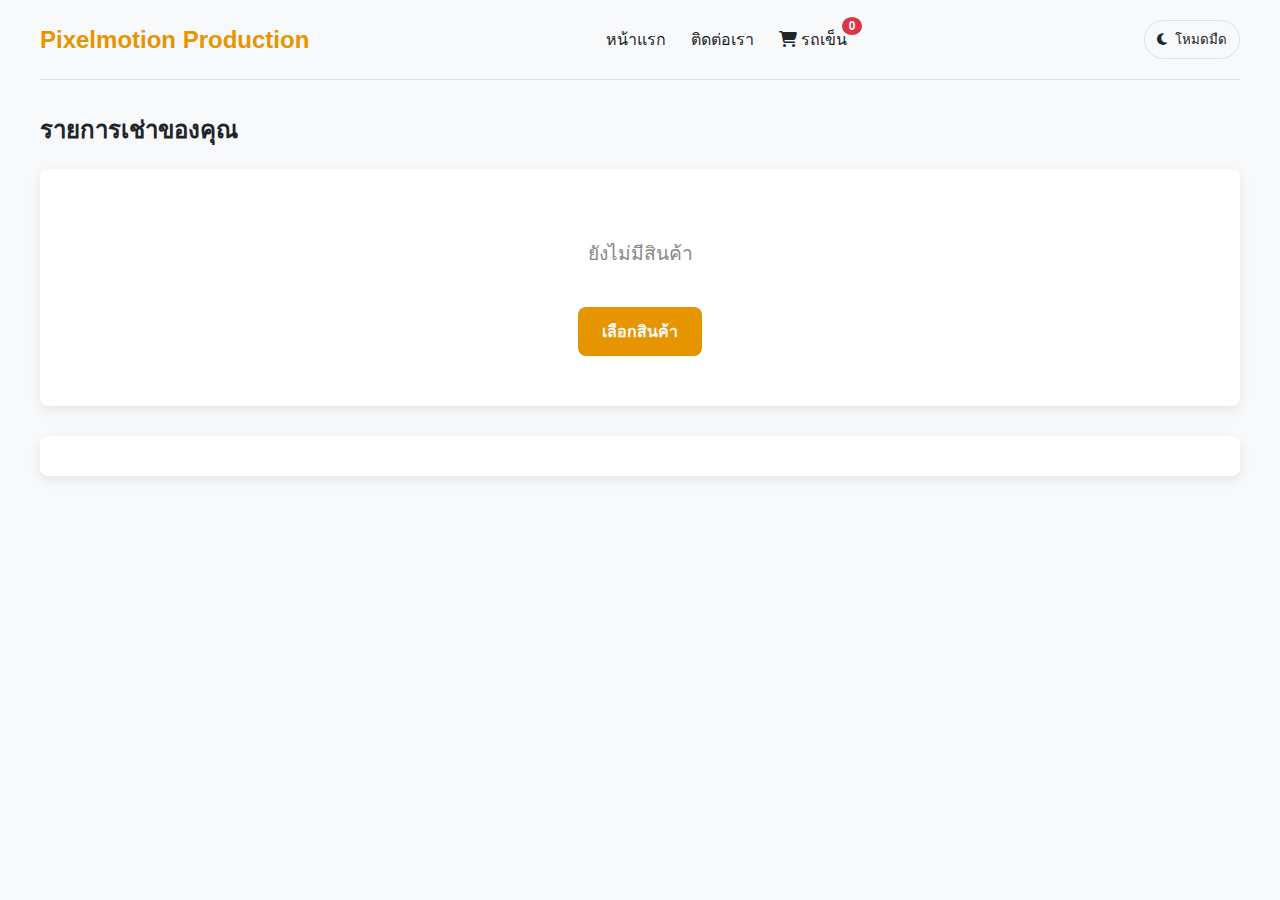
<file: cart.html>
<!DOCTYPE html>
<html lang="th">
<head>
  <meta charset="UTF-8">
  <meta name="viewport" content="width=device-width, initial-scale=1.0">
  <title>ตะกร้าสินค้า - Pixelmotion Production</title>
  <link rel="stylesheet" href="style.css">
  <link rel="stylesheet" href="https://cdnjs.cloudflare.com/ajax/libs/font-awesome/6.5.2/css/all.min.css">
</head>
<body>
  <div class="container">
    <header>
      <a href="index.html" class="logo"><h2>Pixelmotion Production</h2></a>
      <nav>
        <a href="index.html">หน้าแรก</a>
        <a href="contact.html">ติดต่อเรา</a>
        <a href="cart.html" class="cart-nav">
        <i class="fas fa-shopping-cart"></i> รถเข็น
        <span id="cart-count">0</span>
    </a>
      </nav>
      <button id="theme-toggle" class="theme-btn">
        <i class="fas fa-moon"></i>
        <span class="theme-text">โหมดมืด</span>
      </button>
    </header>

    <main>
      <h2>รายการเช่าของคุณ</h2>
      <div class="cart-items-container" id="cart-items">
          </div>
      <div id="cart-summary">
          </div>
       <button id="checkout-button" class="btn primary-btn" style="display: none;">ไปยังหน้าชำระเงิน</button>
    
    </main>
  </div>

  <script src="script.js"></script>
</body>
</html>
</file>
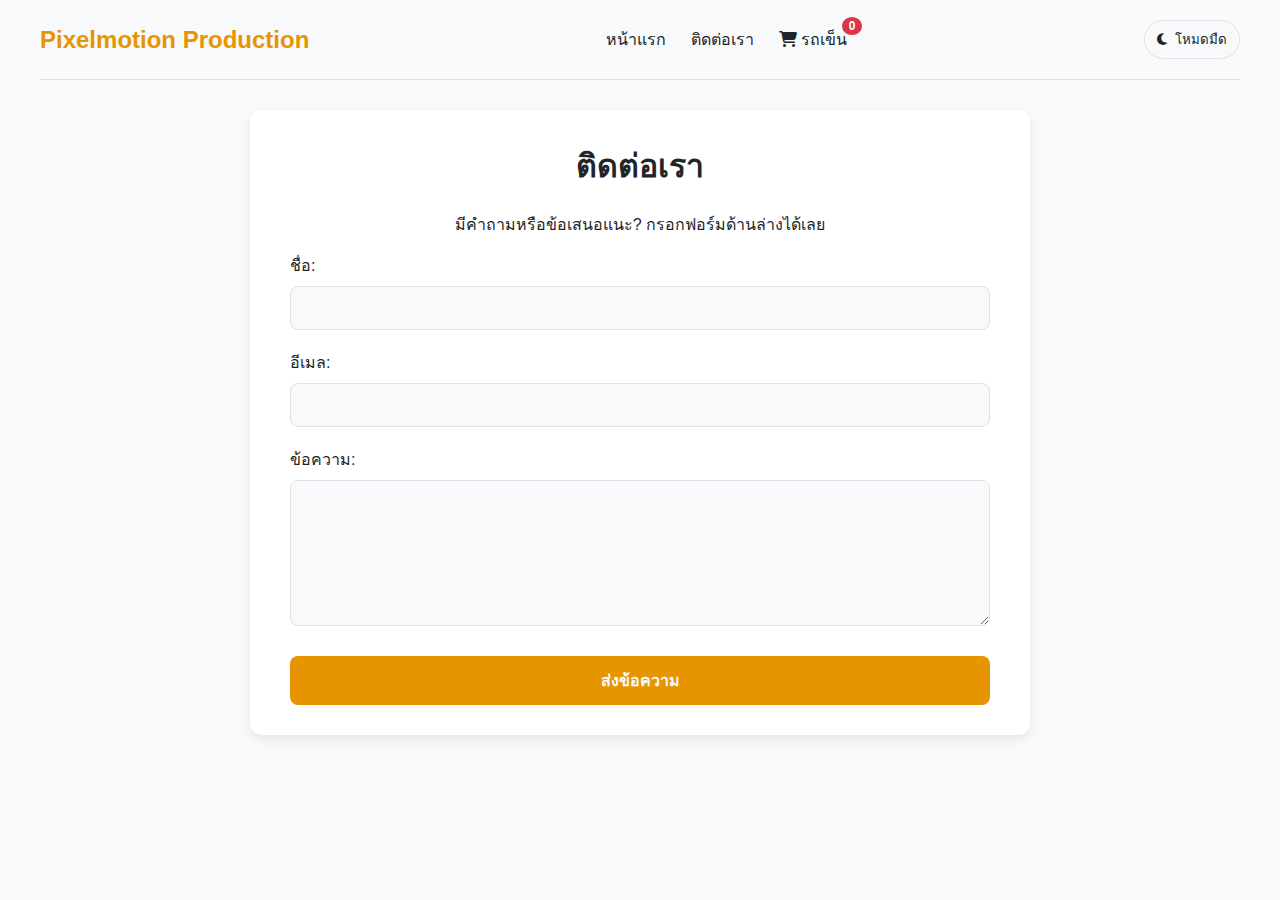
<file: contact.html>
<!DOCTYPE html>
<html lang="th">
<head>
    <meta charset="UTF-8">
    <meta name="viewport" content="width=device-width, initial-scale=1.0">
    <title>ติดต่อเรา - Pixelmotion Production</title>
    <link rel="stylesheet" href="style.css">
    <link rel="stylesheet" href="https://cdnjs.cloudflare.com/ajax/libs/font-awesome/6.5.2/css/all.min.css">
</head>
<body>

    <div class="container">
        <header>
            <a href="index.html" class="logo"><h2>Pixelmotion Production</h2></a>
            <nav>
                <a href="index.html">หน้าแรก</a>
                <a href="contact.html">ติดต่อเรา</a>
                <a href="cart.html" class="cart-nav">
                    <i class="fas fa-shopping-cart"></i> รถเข็น
                    <span id="cart-count">0</span>
                </a>
            </nav>
            <button id="theme-toggle" class="theme-btn">
                <i class="fas fa-moon"></i>
                <span class="theme-text">โหมดมืด</span>
            </button>
        </header>

        <main class="contact-container">
            <h1>ติดต่อเรา</h1>
            <p>มีคำถามหรือข้อเสนอแนะ? กรอกฟอร์มด้านล่างได้เลย</p>
            <form id="contact-form" class="contact-form">
                <div class="form-group">
                    <label for="name">ชื่อ:</label>
                    <input type="text" id="name" name="name" required>
                </div>
                <div class="form-group">
                    <label for="email">อีเมล:</label>
                    <input type="email" id="email" name="email" required>
                </div>
                <div class="form-group">
                    <label for="message">ข้อความ:</label>
                    <textarea id="message" name="message" rows="6" required></textarea>
                </div>
                <button type="submit" class="btn primary-btn">ส่งข้อความ</button>
            </form>
        </main>
    </div>

    <script src="script.js"></script>
</body>
</html>
</file>
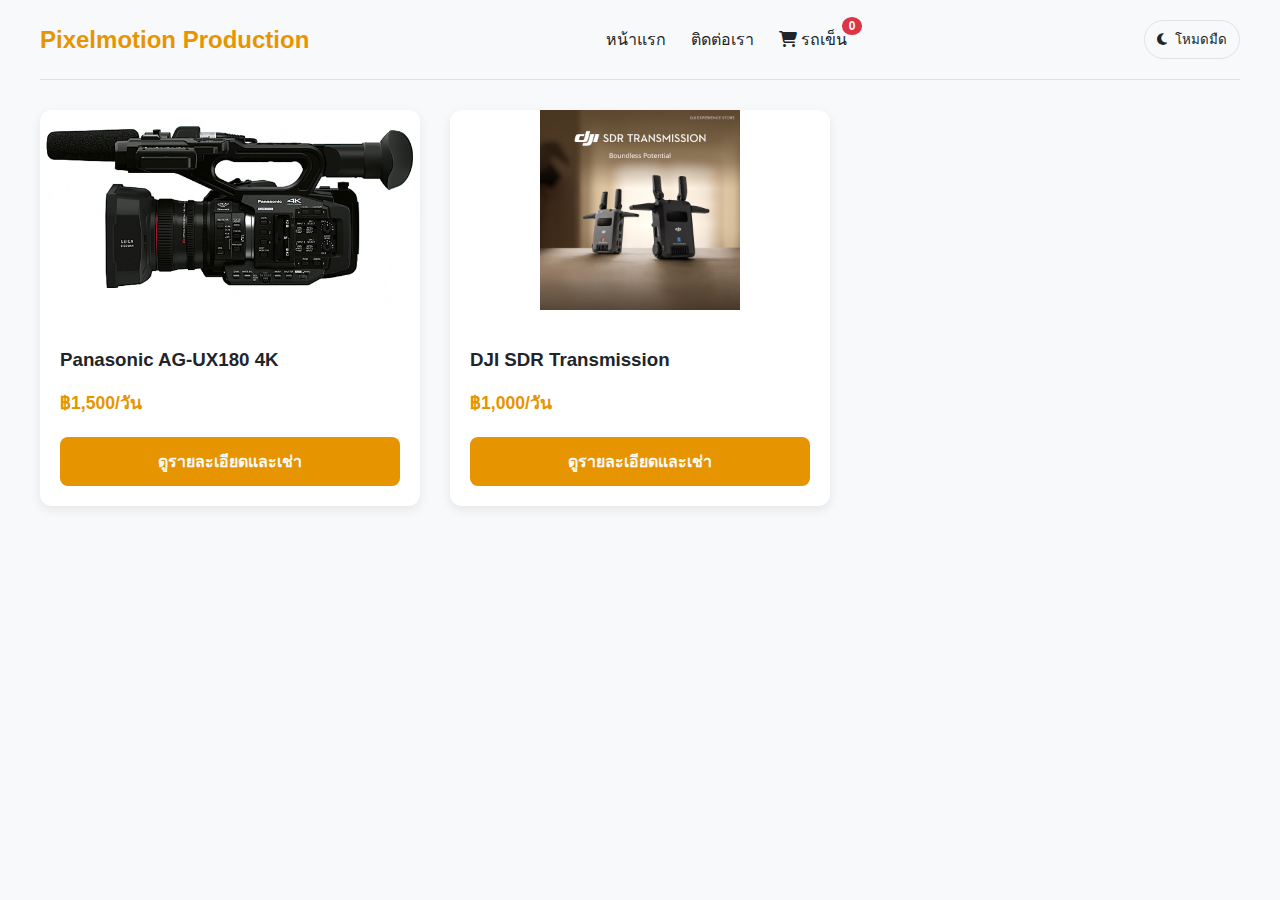
<file: payment.html>
<!DOCTYPE html>
<html lang="th">
<head>
    <meta charset="UTF-8">
    <meta name="viewport" content="width=device-width, initial-scale=1.0">
    <title>ชำระเงิน - Pixelmotion Production</title>
    <link rel="stylesheet" href="style.css">
    <link rel="stylesheet" href="https://cdnjs.cloudflare.com/ajax/libs/font-awesome/6.5.2/css/all.min.css">
</head>
<body>
    <div class="container">
        <header>
            <a href="index.html" class="logo"><h2>Pixelmotion Production</h2></a>
            <nav>
                <a href="index.html">หน้าแรก</a>
                <a href="contact.html">ติดต่อเรา</a>
                <a href="cart.html" class="cart-nav">
                    <i class="fas fa-shopping-cart"></i> รถเข็น
                    <span id="cart-count">0</span>
                </a>
            </nav>
            <button id="theme-toggle" class="theme-btn">
                <i class="fas fa-moon"></i>
                <span class="theme-text">โหมดมืด</span>
            </button>
        </header>

        <main>
            <div class="payment-container">
                <div class="order-summary">
                    <h2>สรุปรายการเช่า</h2>
                    <div id="summary-items">
                        </div>
                    <div id="summary-total">
                        </div>
                </div>

                <div class="customer-form">
                    <h2>ข้อมูลสำหรับติดต่อ</h2>
                    <form id="payment-form">
                        <div class="form-group">
                            <label for="name">ชื่อ-นามสกุล</label>
                            <input type="text" id="name" name="name" required>
                        </div>
                        <div class="form-group">
                            <label for="phone">เบอร์โทรศัพท์</label>
                            <input type="tel" id="phone" name="phone" required>
                        </div>
                        <div class="form-group">
                            <label for="email">อีเมล</label>
                            <input type="email" id="email" name="email" required>
                        </div>
                         <div class="form-group">
                            <label for="notes">หมายเหตุเพิ่มเติม</label>
                            <textarea id="notes" name="notes" rows="4"></textarea>
                        </div>
                        <button type="submit" id="submit-order-btn" class="btn primary-btn">
                            <span class="btn-text">ยืนยันการเช่า</span>
                            <span class="loader" style="display: none;"></span>
                        </button>
                    </form>
                </div>
            </div>
        </main>
    </div>
    
    <div id="status-modal" class="modal" style="display: none;">
        <div class="modal-content">
            <span class="close-button">&times;</span>
            <div id="modal-body"></div>
        </div>
    </div>


    <script src="script.js"></script>
</body>
</html>
</file>
<file: style.css>
/* General Styling */
:root {
    /* Updated Professional Light Theme (White/Gold) */
    --primary-color: #E69500; /* Professional Gold */
    --primary-hover-color: #C67F00; /* Darker Gold */
    --background-color: #f8f9fa; /* Clean off-white */
    --card-bg-color: #ffffff;
    --text-color: #212529; /* Softer black for text */
    --border-color: #dee2e6;
    --box-shadow: 0 4px 12px rgba(0, 0, 0, 0.08);
}

body {
    font-family: 'Sarabun', sans-serif;
    margin: 0;
    background-color: var(--background-color);
    color: var(--text-color);
    transition: background-color 0.3s, color 0.3s;
}

/* Updated Professional Dark Theme (Black/Yellow) */
body.dark-mode {
    --primary-color: #FBC02D; /* Vibrant Yellow */
    --primary-hover-color: #F9A825; /* Darker hover yellow */
    --background-color: #121212; /* Near-black background */
    --card-bg-color: #1e1e1e; /* Dark grey for cards */
    --text-color: #EAEAEA; /* Light grey text */
    --border-color: #333333; /* Subtle dark border */
    --box-shadow: 0 4px 12px rgba(0, 0, 0, 0.4);
}

.container {
    max-width: 1200px;
    margin: 0 auto;
    padding: 20px;
}

/* Header */
header {
    display: flex;
    justify-content: space-between;
    align-items: center;
    padding-bottom: 20px;
    border-bottom: 1px solid var(--border-color);
    margin-bottom: 30px;
}

header .logo h2 {
    margin: 0;
    color: var(--primary-color);
    transition: color 0.3s;
}
a {
    color: var(--primary-color);
    text-decoration: none;
}

header nav {
    display: flex;
    gap: 25px;
}

header nav a {
    color: var(--text-color);
    font-weight: 500;
    transition: color 0.2s;
    font-size: 1rem;
}
header nav a:hover {
    color: var(--primary-color);
}
.cart-nav {
    position: relative;
}
#cart-count {
    position: absolute;
    top: -10px;
    right: -15px;
    background-color: #dc3545;
    color: white;
    border-radius: 50%;
    padding: 2px 7px;
    font-size: 12px;
    font-weight: bold;
}
.theme-btn {
    background: none;
    border: 1px solid var(--border-color);
    color: var(--text-color);
    padding: 8px 12px;
    border-radius: 20px;
    cursor: pointer;
    display: flex;
    align-items: center;
    gap: 8px;
    transition: background-color 0.3s, color 0.3s, border-color 0.3s;
}
.theme-btn:hover {
    background-color: var(--border-color);
}

/* Buttons */
.btn {
    padding: 12px 24px;
    border: none;
    border-radius: 8px;
    cursor: pointer;
    font-size: 1rem;
    font-weight: bold;
    text-align: center;
    display: inline-block;
    transition: transform 0.15s ease-out, background-color 0.3s ease, box-shadow 0.3s ease;
}

.btn:active {
    transform: scale(0.97); /* ทำให้ปุ่มยุบลงเล็กน้อย */
    box-shadow: none; /* เอาเงาออกชั่วคราว */
}

.primary-btn {
    background-color: var(--primary-color);
    color: var(--background-color);
}

body.dark-mode .primary-btn{
    color: #121212;
}

.primary-btn:hover:not(:disabled) {
    background-color: var(--primary-hover-color);
    transform: translateY(-2px);
    box-shadow: 0 4px 8px rgba(0, 0, 0, 0.2);
}
.primary-btn:disabled {
    background-color: #ccc;
    cursor: not-allowed;
}

/* Index Page - Product Grid */
.product-grid {
    display: grid;
    grid-template-columns: repeat(auto-fill, minmax(280px, 1fr));
    gap: 30px;
}
.product-card {
    background-color: var(--card-bg-color);
    border-radius: 12px;
    box-shadow: var(--box-shadow);
    overflow: hidden;
    display: flex;
    flex-direction: column;
    transition: transform 0.3s, box-shadow 0.3s;
}
.product-card:hover {
    transform: translateY(-5px);
    box-shadow: 0 8px 20px rgba(0,0,0,0.12);
}
body.dark-mode .product-card:hover {
    box-shadow: 0 8px 20px rgba(0,0,0,0.5);
}

.product-image-container {
    width: 100%;
    height: 200px;
    overflow: hidden;
    margin: auto;
    justify-content: center;
    display: flex;
}
.product-image {
    width: 100%;
    height: 100%;
    object-fit: cover;
    transition: transform 0.3s;
}
.product-card:hover .product-image {
    transform: scale(1.05);
}
.product-info {
    padding: 20px;
    flex-grow: 1;
    display: flex;
    flex-direction: column;
}
.product-title {
    margin: 0 0 10px 0;
    font-size: 1.25rem;
}
.product-price {
    font-size: 1.1rem;
    color: var(--primary-color);
    font-weight: bold;
    margin: 0 0 20px 0;
}
.product-info .btn {
    margin-top: auto;
}

/* Details Page */
.back-link {
    display: inline-block;
    margin-bottom: 20px;
    font-size: 1rem;
    color: var(--text-color);
}
.product-detail-card {
    display: flex;
    gap: 30px;
    background-color: var(--card-bg-color);
    padding: 30px;
    border-radius: 10px;
    box-shadow: var(--box-shadow);
    flex-wrap: wrap;
}
.product-detail-image {
    flex: 1 1 300px;
}
.product-detail-image img {
    width: 100%;
    height: auto;
    border-radius: 8px;
}
.product-detail-info {
    flex: 1 1 300px;
}
.product-detail-info h1 {
    margin-top: 0;
}
.product-detail-info .price {
    font-size: 1.8rem;
    font-weight: bold;
    color: var(--primary-color);
    margin: 10px 0;
}
.date-picker-container {
    margin: 20px 0;
    display: flex;
    gap: 15px;
    flex-wrap: wrap;
}
.date-field {
    display: flex;
    flex-direction: column;
}
.date-field input {
    padding: 10px;
    border: 1px solid var(--border-color);
    border-radius: 5px;
    background-color: var(--background-color);
    color: var(--text-color);
}
.total-price-display {
    font-size: 1.2rem;
    font-weight: bold;
    margin: 20px 0;
}
#add-to-cart-btn {
    width: 100%;
}

/* Cart Page */
.cart-items-container {
    display: flex;
    flex-direction: column;
    gap: 20px;
}
.empty-cart {
    text-align: center;
    font-size: 1.2rem;
    padding: 50px;
    background-color: var(--card-bg-color);
    border-radius: 8px;
    box-shadow: var(--box-shadow);
    color: #888;
}
.empty-cart i {
    color: #ccc;
    margin-bottom: 20px;
}
body.dark-mode .empty-cart { color: #666; }
body.dark-mode .empty-cart i { color: #444; }
.empty-cart a.btn {
    margin-top: 20px;
}
.cart-item {
    display: flex;
    align-items: center;
    gap: 20px;
    background-color: var(--card-bg-color);
    padding: 20px;
    border-radius: 8px;
    box-shadow: var(--box-shadow);
}
.cart-item-image {
    width: 120px;
    height: 120px;
    object-fit: cover;
    border-radius: 5px;
}
.cart-item-details {
    flex-grow: 1;
}
.remove-btn {
    background: none;
    border: none;
    color: #ff4d4d;
    font-size: 1.5rem;
    cursor: pointer;
    transition: color 0.3s;
}
#cart-summary {
    background-color: var(--card-bg-color);
    padding: 20px;
    border-radius: 8px;
    margin-top: 30px;
    box-shadow: var(--box-shadow);
}
#checkout-button {
    width: 100%;
    margin-top: 20px;
}

/* Contact Page */
.contact-container {
    max-width: 700px;
    margin: 0 auto;
    background-color: var(--card-bg-color);
    padding: 30px 40px;
    border-radius: 12px;
    box-shadow: var(--box-shadow);
    text-align: center;
}
.contact-container h1 {
    margin-top: 0;
}
.contact-form {
    display: flex;
    flex-direction: column;
    gap: 20px;
    text-align: left;
}
.form-group {
    display: flex;
    flex-direction: column;
}
.form-group label {
    margin-bottom: 8px;
    font-weight: 500;
}
.form-group input,
.form-group textarea {
    padding: 12px;
    border: 1px solid var(--border-color);
    border-radius: 8px;
    background-color: var(--background-color);
    color: var(--text-color);
    font-size: 1rem;
    transition: border-color 0.3s, box-shadow 0.3s;
}
.form-group input:focus,
.form-group textarea:focus {
    outline: none;
    border-color: var(--primary-color);
    box-shadow: 0 0 0 3px rgba(var(--primary-color), 0.2);
}
.form-group textarea {
    resize: vertical;
    min-height: 120px;
}
.contact-form .btn { 
    margin-top: 10px;
}
/* Payment Page */
.payment-container {
    display: flex;
    gap: 40px;
    flex-wrap: wrap;
    align-items: flex-start;
}
.order-summary {
    flex: 1;
    min-width: 300px;
    background-color: var(--card-bg-color);
    padding: 30px;
    border-radius: 12px;
    box-shadow: var(--box-shadow);
}
.order-summary h2 {
    margin-top: 0;
    border-bottom: 1px solid var(--border-color);
    padding-bottom: 15px;
    margin-bottom: 20px;
}
.summary-item {
    display: flex;
    justify-content: space-between;
    margin-bottom: 15px;
    font-size: 0.95rem;
}
.item-name {
    flex-grow: 1;
    padding-right: 15px;
}
.summary-line.total {
    border-top: 1px solid var(--border-color);
    padding-top: 15px;
    margin-top: 20px;
    font-size: 1.3rem;
    font-weight: bold;
}
.customer-form {
    flex: 1.5;
    min-width: 320px;
    background-color: var(--card-bg-color);
    padding: 30px 40px;
    border-radius: 12px;
    box-shadow: var(--box-shadow);
}
.customer-form h2 {
    margin-top: 0;
}

/* Loader for Submit Button */
.loader {
    border: 3px solid #f3f3f3;
    border-top: 3px solid var(--primary-color);
    border-radius: 50%;
    width: 20px;
    height: 20px;
    animation: spin 1s linear infinite;
}
@keyframes spin {
    0% { transform: rotate(0deg); }
    100% { transform: rotate(360deg); }
}

/* Modal Styling */
.modal {
    display: none;
    position: fixed;
    z-index: 1000;
    left: 0;
    top: 0;
    width: 100%;
    height: 100%;
    overflow: auto;
    background-color: rgba(0,0,0,0.6);
    align-items: center;
    justify-content: center;
}
.modal-content {
    background-color: var(--card-bg-color);
    margin: auto;
    padding: 30px;
    border-radius: 12px;
    width: 90%;
    max-width: 500px;
    text-align: center;
    position: relative;
    animation: fadeIn 0.3s;
}
@keyframes fadeIn {
    from { opacity: 0; transform: scale(0.9); }
    to { opacity: 1; transform: scale(1); }
}
.close-button {
    color: #aaa;
    position: absolute;
    top: 10px;
    right: 20px;
    font-size: 28px;
    font-weight: bold;
}
.close-button:hover,
.close-button:focus {
    color: var(--text-color);
    text-decoration: none;
    cursor: pointer;
}
#modal-body h2 {
    margin-top: 0;
    color: var(--primary-color);
}
/* Custom Calendar (Flatpickr) */
.flatpickr-calendar {
    border-radius: 12px !important;
    box-shadow: 0 4px 12px rgba(0,0,0,0.2) !important;
}
.flatpickr-day.selected {
    background: var(--primary-color) !important;
    border-color: var(--primary-color) !important;
}
.flatpickr-day:hover {
    background: var(--primary-hover-color) !important;
    color: white !important;
}
.flatpickr-months .flatpickr-month {
    font-weight: 600 !important;
}

/* ========================================= */
/* Responsive Design                */
/* ========================================= */

/* For tablets and smaller devices (up to 768px) */
@media (max-width: 768px) {
    .container {
        padding: 15px;
    }

    header {
        flex-direction: column;
        gap: 20px;
    }
    
    .product-detail-card {
        flex-direction: column;
    }

    .payment-container {
        flex-direction: column;
    }

    .customer-form {
        padding: 20px;
    }
}
</file>
